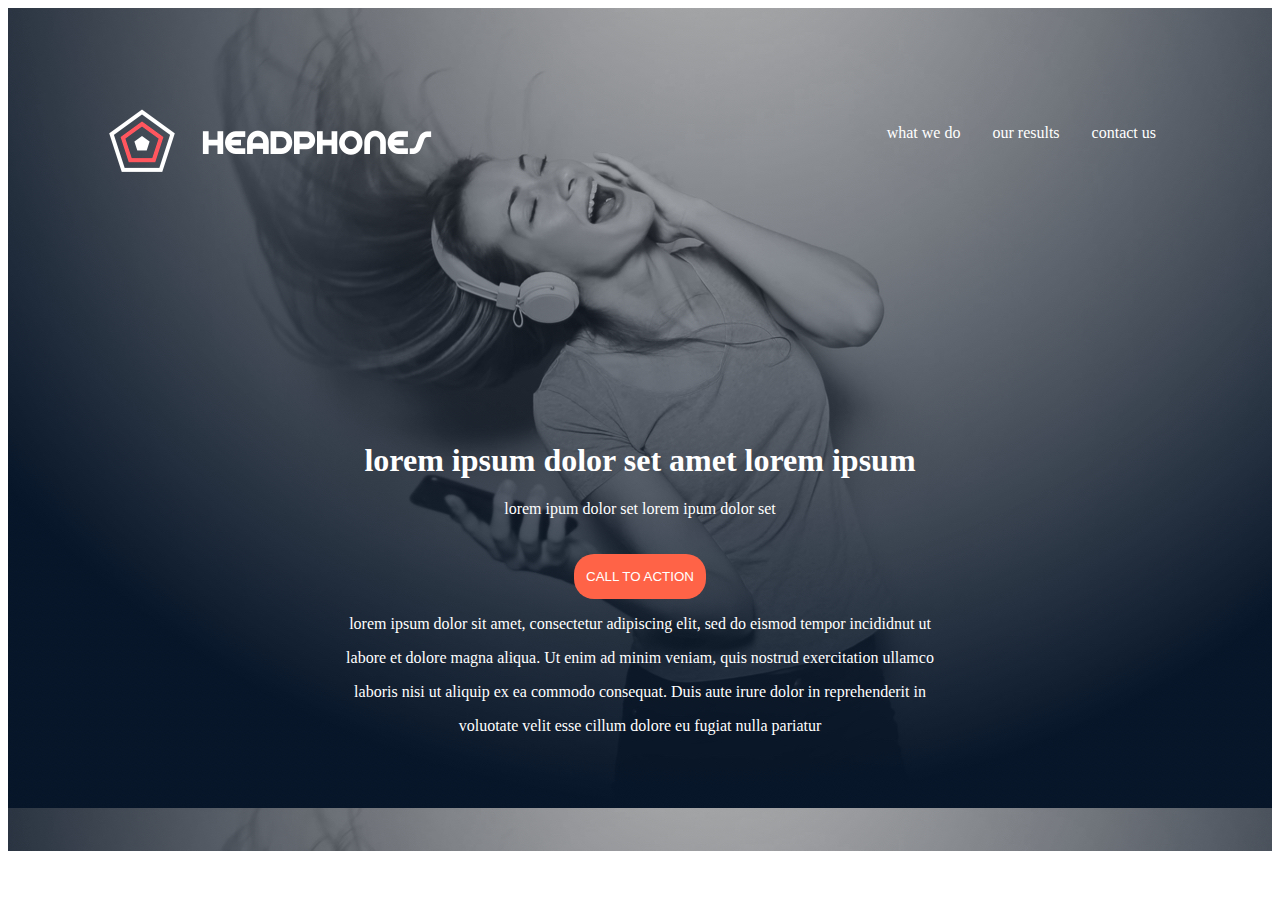
<file: headphones/0-index.html>
<!DOCTYPE html>
<html lang="en">
  <head>
    <meta charset="UTF-8" />
    <meta name="viewport" content="width=device-width, initial-scale=1.0" />
    <title>Document</title>
    <link rel="stylesheet" type="text/css" href="0-styles.css" />
  </head>
  <body>
    <main>
      <div class="head">
        <header>
          <nav>
            <img id="logo" src="./images/logo_headphones.png" alt="logo" />
            <ul>
              <li><a href="#">what we do</a></li>
              <li><a href="#">our results</a></li>
              <li><a href="#">contact us</a></li>
            </ul>
          </nav>
        </header>
        <section class="first-section">
          <div>
            <h1>lorem ipsum dolor set amet lorem ipsum</h1>
            <p>lorem ipum dolor set lorem ipum dolor set</p>
            <button class="action-btn">CALL TO ACTION</button>
            <p>
              lorem ipsum dolor sit amet, consectetur adipiscing elit, sed do
              eismod tempor incididnut ut
            </p>
            <p>
              labore et dolore magna aliqua. Ut enim ad minim veniam, quis
              nostrud exercitation ullamco
            </p>
            <p>
              laboris nisi ut aliquip ex ea commodo consequat. Duis aute irure
              dolor in reprehenderit in
            </p>
            <p>voluotate velit esse cillum dolore eu fugiat nulla pariatur</p>
          </div>
        </section>
      </div>
    </main>
  </body>
</html>
</file>
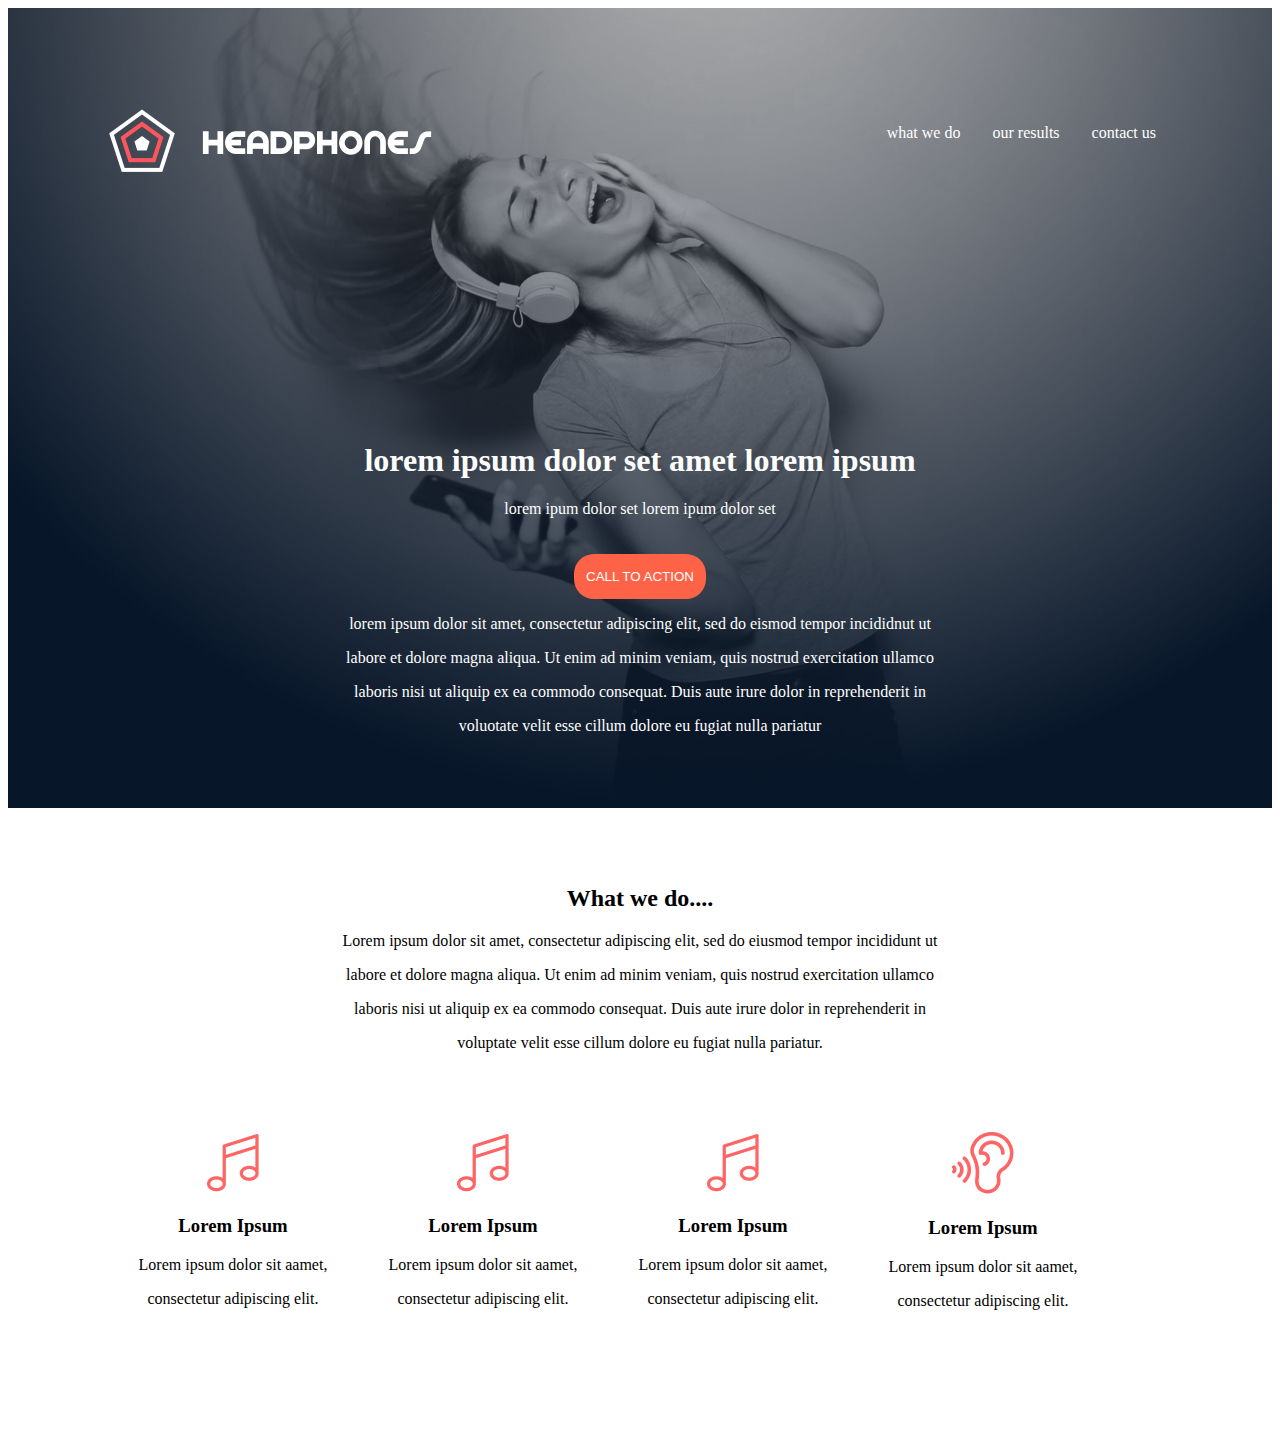
<file: headphones/1-index.html>
<!DOCTYPE html>
<html lang="en">
  <head>
    <meta charset="UTF-8" />
    <meta name="viewport" content="width=device-width, initial-scale=1.0" />
    <title>Document</title>
    <link rel="stylesheet" type="text/css" href="1-styles.css" />
  </head>
  <body>
    <main>
      <div class="head">
        <header>
          <nav>
            <img id="logo" src="./images/logo_headphones.png" alt="logo" />
            <ul>
              <li><a href="#">what we do</a></li>
              <li><a href="#">our results</a></li>
              <li><a href="#">contact us</a></li>
            </ul>
          </nav>
        </header>
        <section class="first-section">
          <div>
            <h1>lorem ipsum dolor set amet lorem ipsum</h1>
            <p>lorem ipum dolor set lorem ipum dolor set</p>
            <button class="action-btn">CALL TO ACTION</button>
            <p>
              lorem ipsum dolor sit amet, consectetur adipiscing elit, sed do
              eismod tempor incididnut ut
            </p>
            <p>
              labore et dolore magna aliqua. Ut enim ad minim veniam, quis
              nostrud exercitation ullamco
            </p>
            <p>
              laboris nisi ut aliquip ex ea commodo consequat. Duis aute irure
              dolor in reprehenderit in
            </p>
            <p>voluotate velit esse cillum dolore eu fugiat nulla pariatur</p>
          </div>
        </section>
        <section class="second-section">
          <h2>What we do....</h2>
          <div class="second-text">
            <p>
              Lorem ipsum dolor sit amet, consectetur adipiscing elit, sed do
              eiusmod tempor incididunt ut
            </p>
            <p>
              labore et dolore magna aliqua. Ut enim ad minim veniam, quis
              nostrud exercitation ullamco
            </p>
            <p>
              laboris nisi ut aliquip ex ea commodo consequat. Duis aute irure
              dolor in reprehenderit in
            </p>
            <p>voluptate velit esse cillum dolore eu fugiat nulla pariatur.</p>
          </div>
          <div class="second-image">
            <div>
              <img src="./images/music.png" />
              <h3>Lorem Ipsum</h3>
              <p>Lorem ipsum dolor sit aamet,</p>
              <p>consectetur adipiscing elit.</p>
            </div>
            <div>
              <img src="./images/music.png" />
              <h3>Lorem Ipsum</h3>
              <p>Lorem ipsum dolor sit aamet,</p>
              <p>consectetur adipiscing elit.</p>
            </div>
            <div>
              <img src="./images/music.png" />
              <h3>Lorem Ipsum</h3>
              <p>Lorem ipsum dolor sit aamet,</p>
              <p>consectetur adipiscing elit.</p>
            </div>
            <div>
              <img src="./images/hearing.png" />
              <h3>Lorem Ipsum</h3>
              <p>Lorem ipsum dolor sit aamet,</p>
              <p>consectetur adipiscing elit.</p>
            </div>
          </div>
        </section>
      </div>
    </main>
  </body>
</html>
</file>
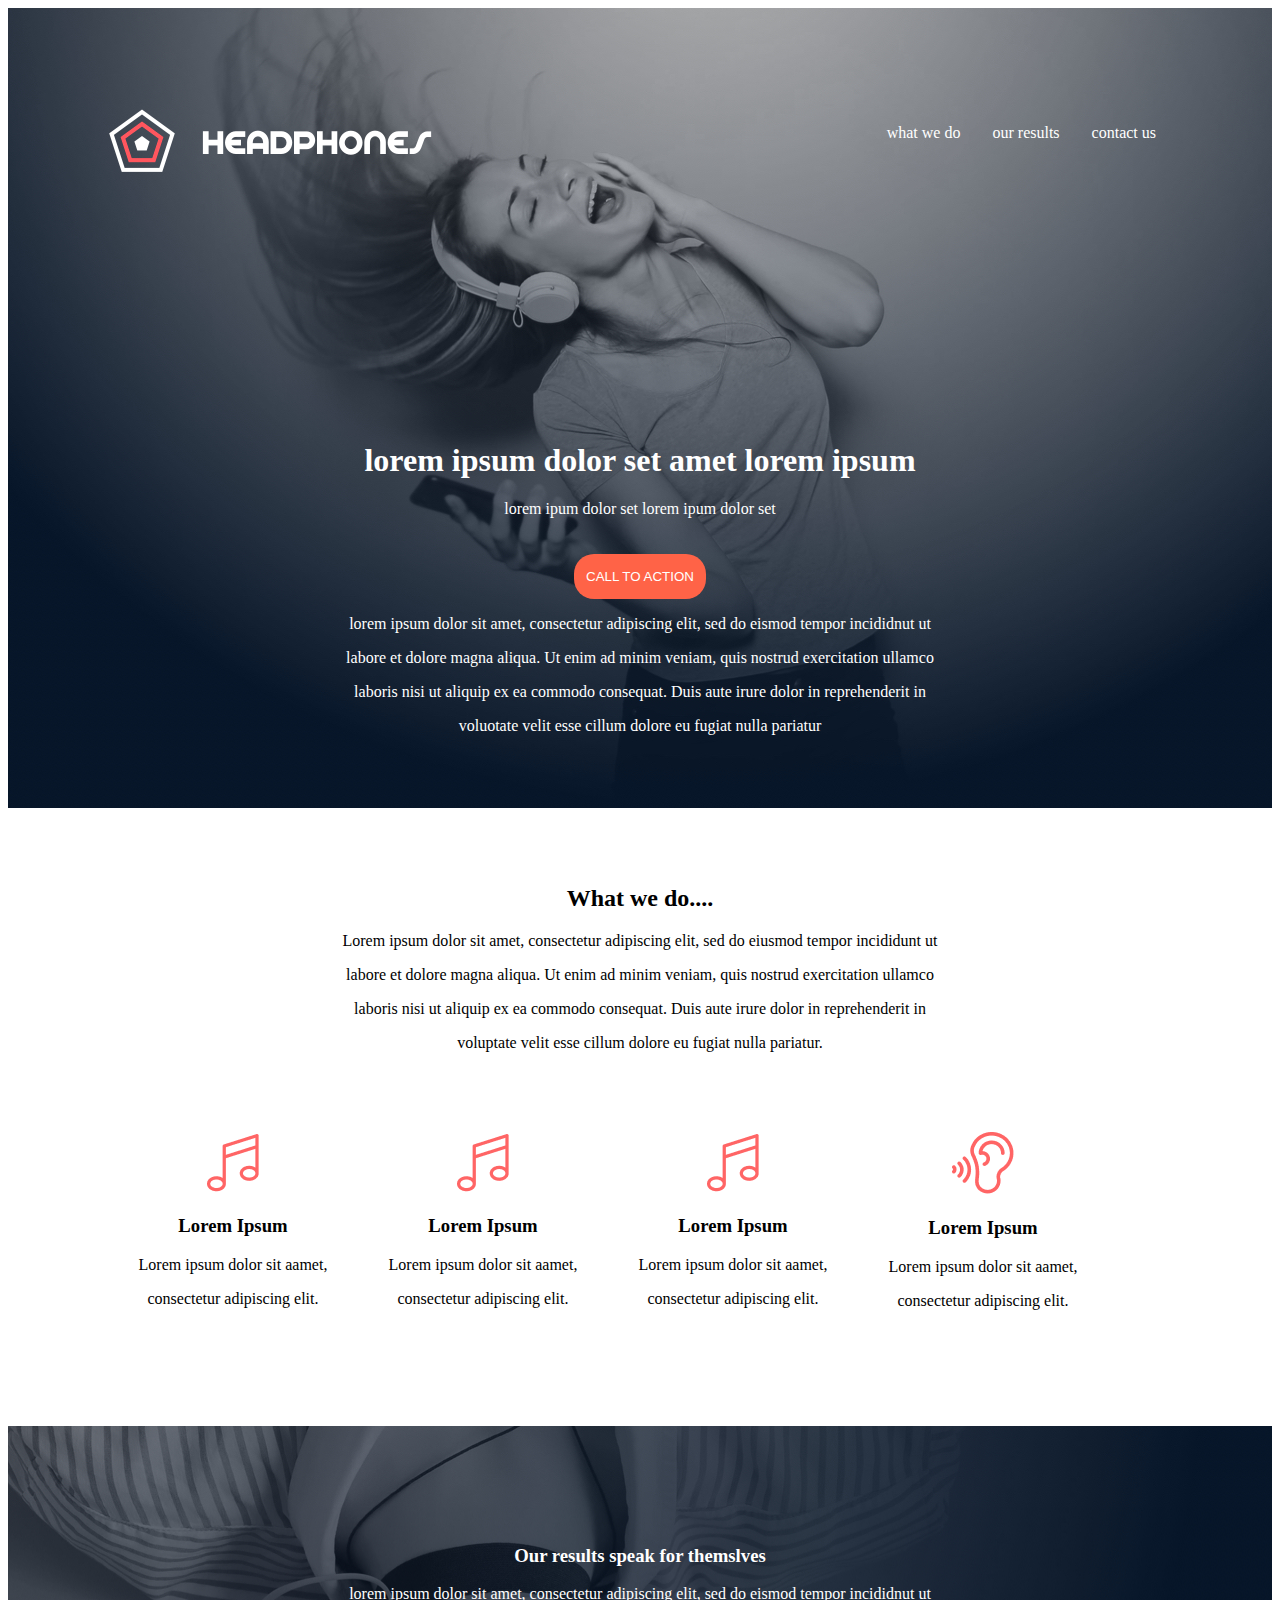
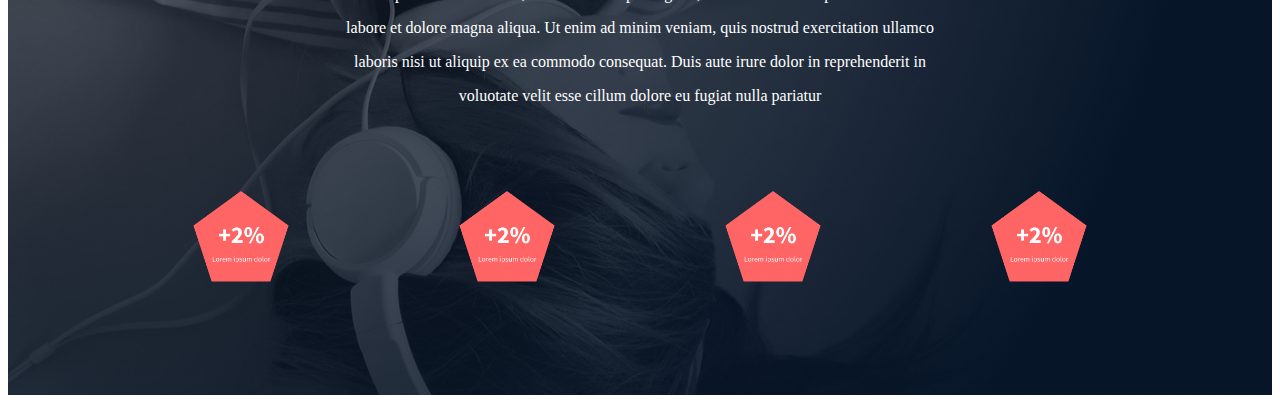
<file: headphones/2-index.html>
<!DOCTYPE html>
<html lang="en">
  <head>
    <meta charset="UTF-8" />
    <meta name="viewport" content="width=device-width, initial-scale=1.0" />
    <title>Document</title>
    <link rel="stylesheet" type="text/css" href="2-styles.css" />
  </head>
  <body>
    <main>
      <div class="head">
        <header>
          <nav>
            <img id="logo" src="./images/logo_headphones.png" alt="logo" />
            <ul>
              <li><a href="#">what we do</a></li>
              <li><a href="#">our results</a></li>
              <li><a href="#">contact us</a></li>
            </ul>
          </nav>
        </header>
        <section class="first-section">
          <div>
            <h1>lorem ipsum dolor set amet lorem ipsum</h1>
            <p>lorem ipum dolor set lorem ipum dolor set</p>
            <button class="action-btn">CALL TO ACTION</button>
            <p>
              lorem ipsum dolor sit amet, consectetur adipiscing elit, sed do
              eismod tempor incididnut ut
            </p>
            <p>
              labore et dolore magna aliqua. Ut enim ad minim veniam, quis
              nostrud exercitation ullamco
            </p>
            <p>
              laboris nisi ut aliquip ex ea commodo consequat. Duis aute irure
              dolor in reprehenderit in
            </p>
            <p>voluotate velit esse cillum dolore eu fugiat nulla pariatur</p>
          </div>
        </section>
        <section class="second-section">
          <h2>What we do....</h2>
          <div class="second-text">
            <p>
              Lorem ipsum dolor sit amet, consectetur adipiscing elit, sed do
              eiusmod tempor incididunt ut
            </p>
            <p>
              labore et dolore magna aliqua. Ut enim ad minim veniam, quis
              nostrud exercitation ullamco
            </p>
            <p>
              laboris nisi ut aliquip ex ea commodo consequat. Duis aute irure
              dolor in reprehenderit in
            </p>
            <p>voluptate velit esse cillum dolore eu fugiat nulla pariatur.</p>
          </div>
          <div class="second-image">
            <div>
              <img src="./images/music.png" />
              <h3>Lorem Ipsum</h3>
              <p>Lorem ipsum dolor sit aamet,</p>
              <p>consectetur adipiscing elit.</p>
            </div>
            <div>
              <img src="./images/music.png" />
              <h3>Lorem Ipsum</h3>
              <p>Lorem ipsum dolor sit aamet,</p>
              <p>consectetur adipiscing elit.</p>
            </div>
            <div>
              <img src="./images/music.png" />
              <h3>Lorem Ipsum</h3>
              <p>Lorem ipsum dolor sit aamet,</p>
              <p>consectetur adipiscing elit.</p>
            </div>
            <div>
              <img src="./images/hearing.png" />
              <h3>Lorem Ipsum</h3>
              <p>Lorem ipsum dolor sit aamet,</p>
              <p>consectetur adipiscing elit.</p>
            </div>
          </div>
        </section>
      </div>
      <section class="third-section">
        <h3>Our results speak for themslves</h3>
        <div class="third-text">
          <p>
            lorem ipsum dolor sit amet, consectetur adipiscing elit, sed do
            eismod tempor incididnut ut
          </p>
          <p>
            labore et dolore magna aliqua. Ut enim ad minim veniam, quis nostrud
            exercitation ullamco
          </p>
          <p>
            laboris nisi ut aliquip ex ea commodo consequat. Duis aute irure
            dolor in reprehenderit in
          </p>
          <p>voluotate velit esse cillum dolore eu fugiat nulla pariatur</p>
        </div>

        <div class="third">
          <div>
            <img src="./images/dot_1.png" alt="" />
          </div>
          <div>
            <img src="./images/dot_1.png" alt="" />
          </div>
          <div>
            <img src="./images/dot_1.png" alt="" />
          </div>
          <div>
            <img src="./images/dot_1.png" alt="" />
          </div>
        </div>
      </section>
    </main>
  </body>
</html>
</file>
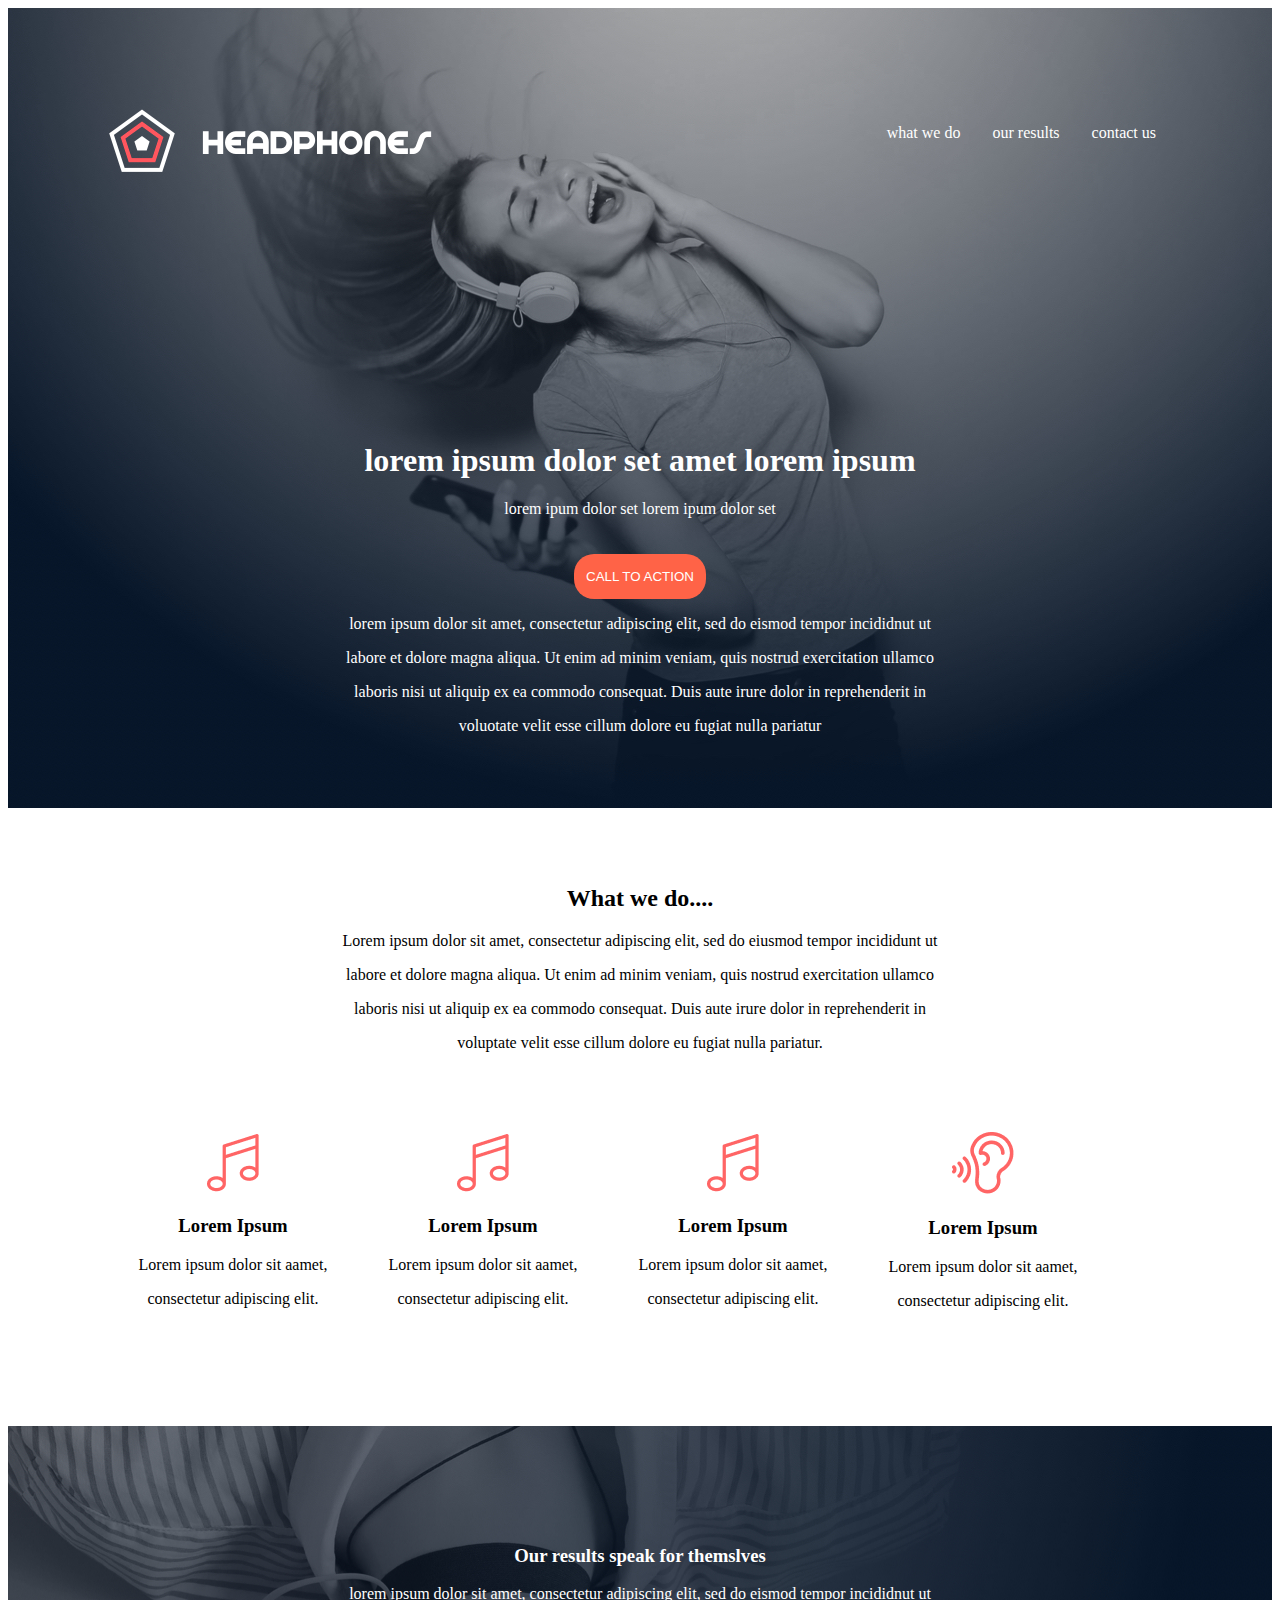
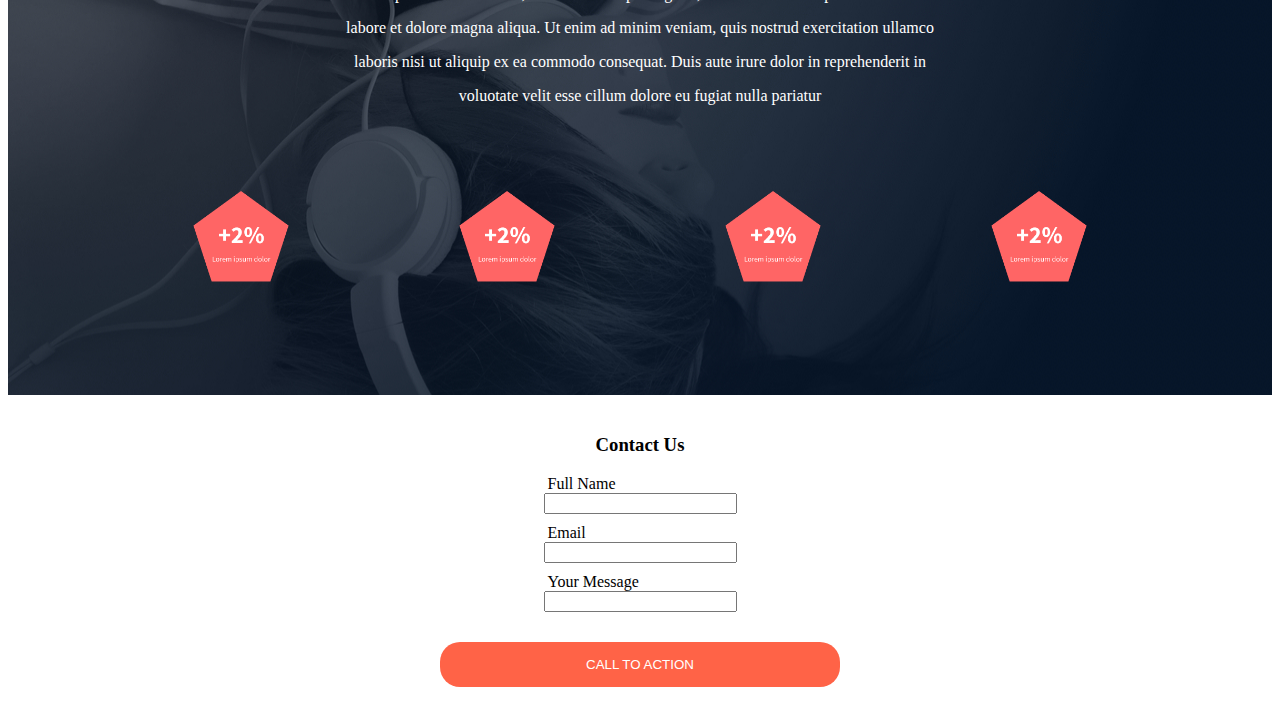
<file: headphones/3-index.html>
<!DOCTYPE html>
<html lang="en">
  <head>
    <meta charset="UTF-8" />
    <meta name="viewport" content="width=device-width, initial-scale=1.0" />
    <title>Document</title>
    <link rel="stylesheet" type="text/css" href="3-styles.css" />
  </head>
  <body>
    <main>
      <div class="head">
        <header>
          <nav>
            <img id="logo" src="./images/logo_headphones.png" alt="logo" />
            <ul>
              <li><a href="#">what we do</a></li>
              <li><a href="#">our results</a></li>
              <li><a href="#">contact us</a></li>
            </ul>
          </nav>
        </header>
        <section class="first-section">
          <div>
            <h1>lorem ipsum dolor set amet lorem ipsum</h1>
            <p>lorem ipum dolor set lorem ipum dolor set</p>
            <button class="action-btn">CALL TO ACTION</button>
            <p>
              lorem ipsum dolor sit amet, consectetur adipiscing elit, sed do
              eismod tempor incididnut ut
            </p>
            <p>
              labore et dolore magna aliqua. Ut enim ad minim veniam, quis
              nostrud exercitation ullamco
            </p>
            <p>
              laboris nisi ut aliquip ex ea commodo consequat. Duis aute irure
              dolor in reprehenderit in
            </p>
            <p>voluotate velit esse cillum dolore eu fugiat nulla pariatur</p>
          </div>
        </section>
        <section class="second-section">
          <h2>What we do....</h2>
          <div class="second-text">
            <p>
              Lorem ipsum dolor sit amet, consectetur adipiscing elit, sed do
              eiusmod tempor incididunt ut
            </p>
            <p>
              labore et dolore magna aliqua. Ut enim ad minim veniam, quis
              nostrud exercitation ullamco
            </p>
            <p>
              laboris nisi ut aliquip ex ea commodo consequat. Duis aute irure
              dolor in reprehenderit in
            </p>
            <p>voluptate velit esse cillum dolore eu fugiat nulla pariatur.</p>
          </div>
          <div class="second-image">
            <div>
              <img src="./images/music.png" />
              <h3>Lorem Ipsum</h3>
              <p>Lorem ipsum dolor sit aamet,</p>
              <p>consectetur adipiscing elit.</p>
            </div>
            <div>
              <img src="./images/music.png" />
              <h3>Lorem Ipsum</h3>
              <p>Lorem ipsum dolor sit aamet,</p>
              <p>consectetur adipiscing elit.</p>
            </div>
            <div>
              <img src="./images/music.png" />
              <h3>Lorem Ipsum</h3>
              <p>Lorem ipsum dolor sit aamet,</p>
              <p>consectetur adipiscing elit.</p>
            </div>
            <div>
              <img src="./images/hearing.png" />
              <h3>Lorem Ipsum</h3>
              <p>Lorem ipsum dolor sit aamet,</p>
              <p>consectetur adipiscing elit.</p>
            </div>
          </div>
        </section>
      </div>
      <section class="third-section">
        <h3>Our results speak for themslves</h3>
        <div class="third-text">
          <p>
            lorem ipsum dolor sit amet, consectetur adipiscing elit, sed do
            eismod tempor incididnut ut
          </p>
          <p>
            labore et dolore magna aliqua. Ut enim ad minim veniam, quis nostrud
            exercitation ullamco
          </p>
          <p>
            laboris nisi ut aliquip ex ea commodo consequat. Duis aute irure
            dolor in reprehenderit in
          </p>
          <p>voluotate velit esse cillum dolore eu fugiat nulla pariatur</p>
        </div>

        <div class="third">
          <div>
            <img src="./images/dot_1.png" alt="" />
          </div>
          <div>
            <img src="./images/dot_1.png" alt="" />
          </div>
          <div>
            <img src="./images/dot_1.png" alt="" />
          </div>
          <div>
            <img src="./images/dot_1.png" alt="" />
          </div>
        </div>
      </section>
      <section class="fourth-section">
        <form action="submit" method="POST">
          <h3>Contact Us</h3>
          <div>
            <label for="fullname">Full Name</label>
            <input type="text" id="fullname" name="fullname" required />
          </div>
          <div>
            <label for="email">Email</label>
            <input type="email" id="email" name="email" required />
          </div>
          <div>
            <label for="yourmessage">Your Message</label>
            <input
              type="yourmessage"
              id="yourmessage"
              name="yourmessage"
              required
            />
          </div>
          <button class="action-btn">CALL TO ACTION</button>
        </form>
      </section>
    </main>
  </body>
</html>
</file>
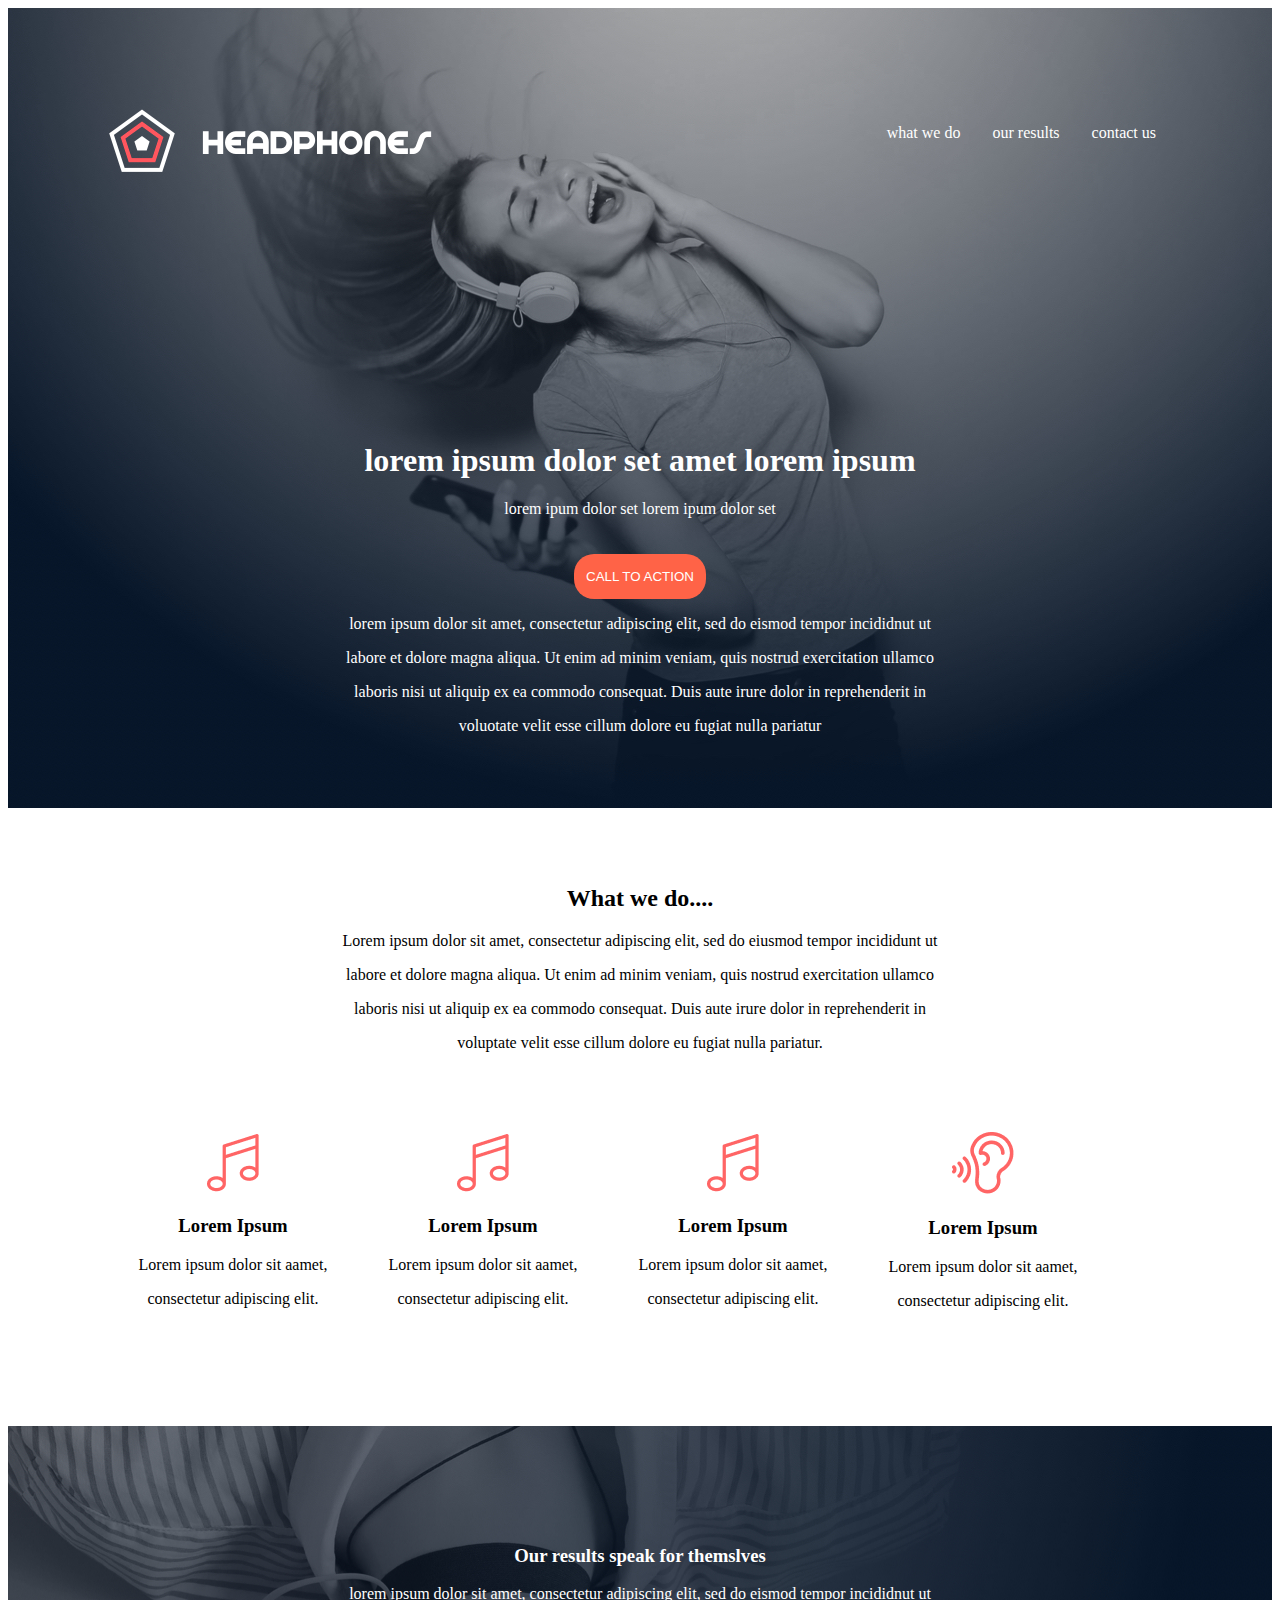
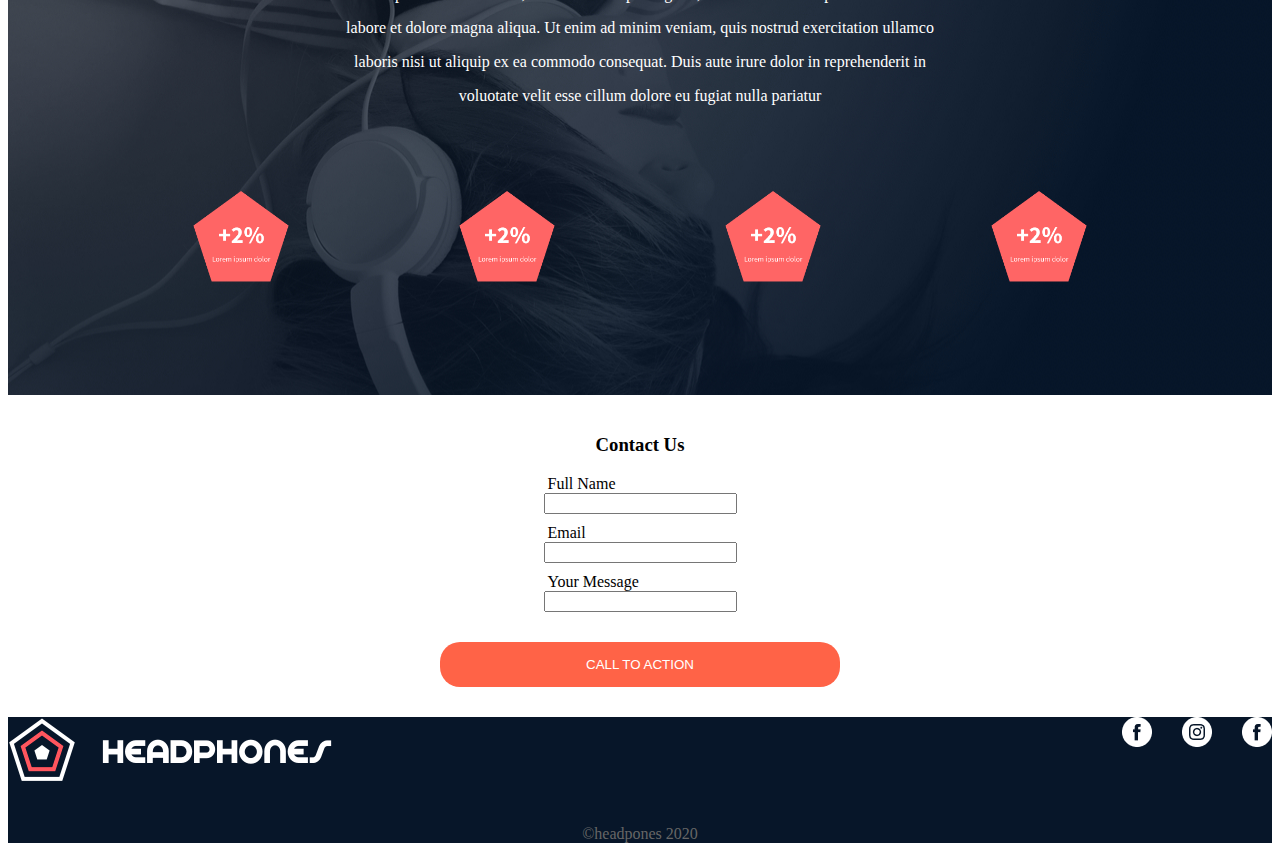
<file: headphones/4-index.html>
<!DOCTYPE html>
<html lang="en">
  <head>
    <meta charset="UTF-8" />
    <meta name="viewport" content="width=device-width, initial-scale=1.0" />
    <title>Document</title>
    <link rel="stylesheet" type="text/css" href="4-styles.css" />
  </head>
  <body>
    <main>
      <div class="head">
        <header>
          <nav>
            <img id="logo" src="./images/logo_headphones.png" alt="logo" />
            <ul>
              <li><a href="#">what we do</a></li>
              <li><a href="#">our results</a></li>
              <li><a href="#">contact us</a></li>
            </ul>
          </nav>
        </header>
        <section class="first-section">
          <div>
            <h1>lorem ipsum dolor set amet lorem ipsum</h1>
            <p>lorem ipum dolor set lorem ipum dolor set</p>
            <button class="action-btn">CALL TO ACTION</button>
            <p>
              lorem ipsum dolor sit amet, consectetur adipiscing elit, sed do
              eismod tempor incididnut ut
            </p>
            <p>
              labore et dolore magna aliqua. Ut enim ad minim veniam, quis
              nostrud exercitation ullamco
            </p>
            <p>
              laboris nisi ut aliquip ex ea commodo consequat. Duis aute irure
              dolor in reprehenderit in
            </p>
            <p>voluotate velit esse cillum dolore eu fugiat nulla pariatur</p>
          </div>
        </section>
        <section class="second-section">
          <h2>What we do....</h2>
          <div class="second-text">
            <p>
              Lorem ipsum dolor sit amet, consectetur adipiscing elit, sed do
              eiusmod tempor incididunt ut
            </p>
            <p>
              labore et dolore magna aliqua. Ut enim ad minim veniam, quis
              nostrud exercitation ullamco
            </p>
            <p>
              laboris nisi ut aliquip ex ea commodo consequat. Duis aute irure
              dolor in reprehenderit in
            </p>
            <p>voluptate velit esse cillum dolore eu fugiat nulla pariatur.</p>
          </div>
          <div class="second-image">
            <div>
              <img src="./images/music.png" />
              <h3>Lorem Ipsum</h3>
              <p>Lorem ipsum dolor sit aamet,</p>
              <p>consectetur adipiscing elit.</p>
            </div>
            <div>
              <img src="./images/music.png" />
              <h3>Lorem Ipsum</h3>
              <p>Lorem ipsum dolor sit aamet,</p>
              <p>consectetur adipiscing elit.</p>
            </div>
            <div>
              <img src="./images/music.png" />
              <h3>Lorem Ipsum</h3>
              <p>Lorem ipsum dolor sit aamet,</p>
              <p>consectetur adipiscing elit.</p>
            </div>
            <div>
              <img src="./images/hearing.png" />
              <h3>Lorem Ipsum</h3>
              <p>Lorem ipsum dolor sit aamet,</p>
              <p>consectetur adipiscing elit.</p>
            </div>
          </div>
        </section>
      </div>
      <section class="third-section">
        <h3>Our results speak for themslves</h3>
        <div class="third-text">
          <p>
            lorem ipsum dolor sit amet, consectetur adipiscing elit, sed do
            eismod tempor incididnut ut
          </p>
          <p>
            labore et dolore magna aliqua. Ut enim ad minim veniam, quis nostrud
            exercitation ullamco
          </p>
          <p>
            laboris nisi ut aliquip ex ea commodo consequat. Duis aute irure
            dolor in reprehenderit in
          </p>
          <p>voluotate velit esse cillum dolore eu fugiat nulla pariatur</p>
        </div>

        <div class="third">
          <div>
            <img src="./images/dot_1.png" alt="" />
          </div>
          <div>
            <img src="./images/dot_1.png" alt="" />
          </div>
          <div>
            <img src="./images/dot_1.png" alt="" />
          </div>
          <div>
            <img src="./images/dot_1.png" alt="" />
          </div>
        </div>
      </section>
      <section class="fourth-section">
        <form action="submit" method="POST">
          <h3>Contact Us</h3>
          <div>
            <label for="fullname">Full Name</label>
            <input type="text" id="fullname" name="fullname" required />
          </div>
          <div>
            <label for="email">Email</label>
            <input type="email" id="email" name="email" required />
          </div>
          <div>
            <label for="yourmessage">Your Message</label>
            <input
              type="yourmessage"
              id="yourmessage"
              name="yourmessage"
              required
            />
          </div>
          <button class="action-btn">CALL TO ACTION</button>
        </form>
      </section>
    </main>
    <footer>
      <section class="fifth-section">
        <div>
          <img src="images/logo_headphones.png" alt="logo" />
          <div class="social-media">
            <i><img src="./images/Facebook_White.png" alt="" /></i>
            <i><img src="./images/Instagram_White.png" alt="" /></i>
            <i><img src="./images/Facebook_White.png" alt="" /></i>
          </div>
        </div>
        <p>©headpones 2020</p>
      </section>
    </footer>
  </body>
</html>
</file>
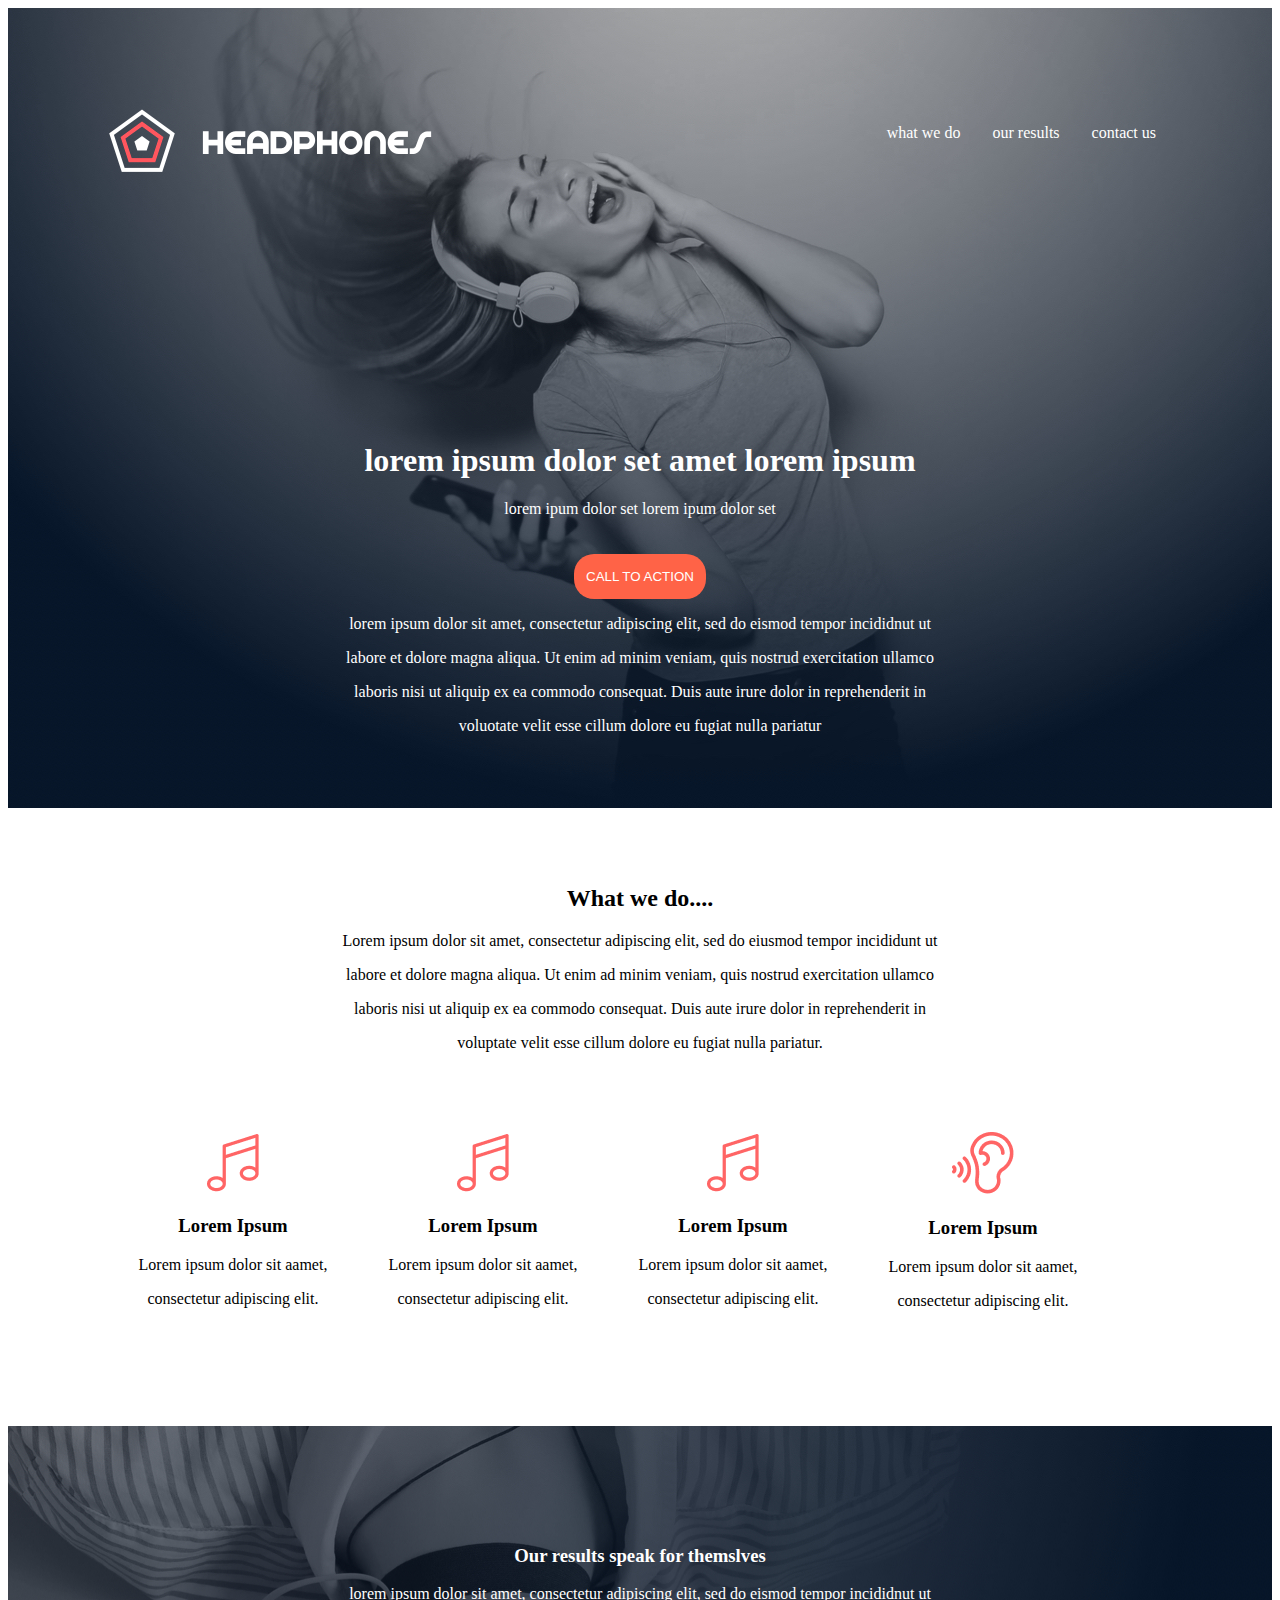
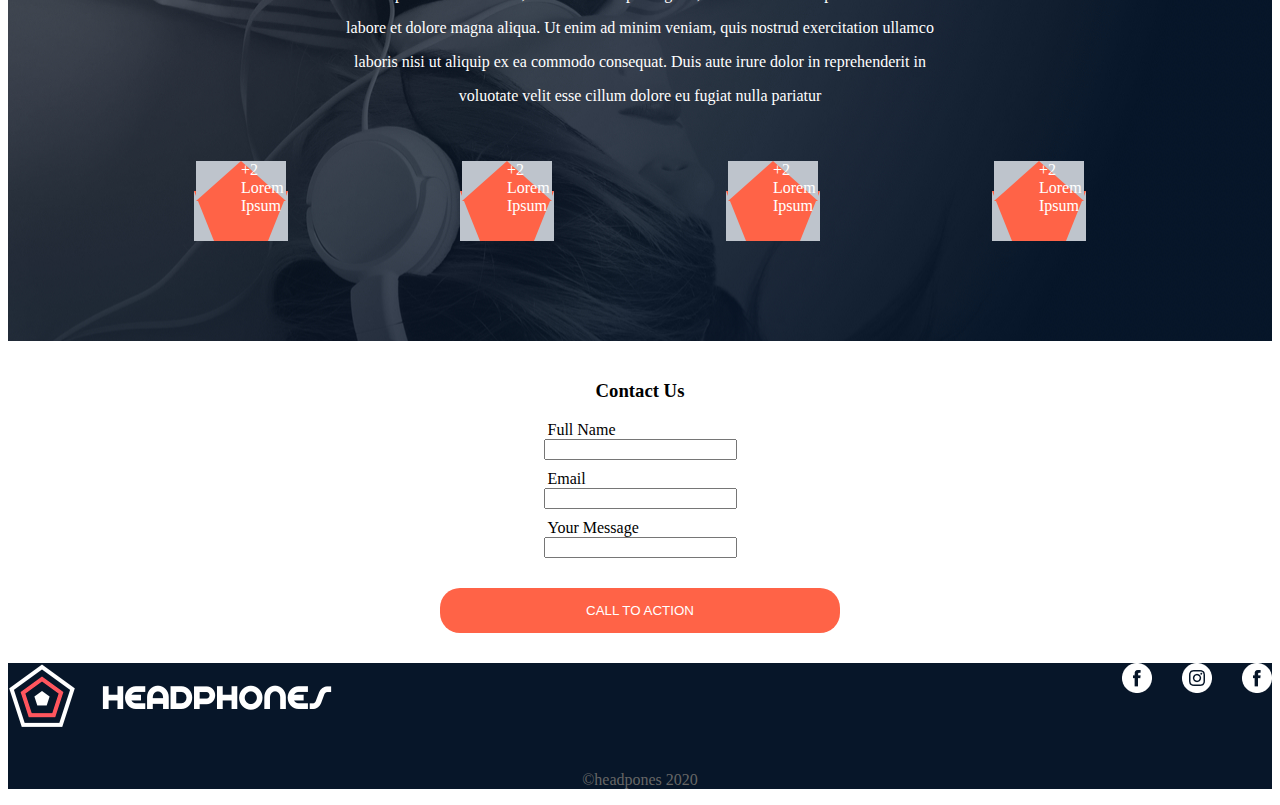
<file: headphones/6-index.html>
<!DOCTYPE html>
<html lang="en">
  <head>
    <meta charset="UTF-8" />
    <meta name="viewport" content="width=device-width, initial-scale=1.0" />
    <title>Document</title>
    <link rel="stylesheet" type="text/css" href="6-styles.css" />
  </head>
  <body>
    <main>
      <div class="head">
        <header>
          <nav>
            <img id="logo" src="./images/logo_headphones.png" alt="logo" />
            <ul>
              <li><a href="#">what we do</a></li>
              <li><a href="#">our results</a></li>
              <li><a href="#">contact us</a></li>
            </ul>
          </nav>
        </header>
        <section class="first-section">
          <div>
            <h1>lorem ipsum dolor set amet lorem ipsum</h1>
            <p>lorem ipum dolor set lorem ipum dolor set</p>
            <button class="action-btn">CALL TO ACTION</button>
            <p>
              lorem ipsum dolor sit amet, consectetur adipiscing elit, sed do
              eismod tempor incididnut ut
            </p>
            <p>
              labore et dolore magna aliqua. Ut enim ad minim veniam, quis
              nostrud exercitation ullamco
            </p>
            <p>
              laboris nisi ut aliquip ex ea commodo consequat. Duis aute irure
              dolor in reprehenderit in
            </p>
            <p>voluotate velit esse cillum dolore eu fugiat nulla pariatur</p>
          </div>
        </section>
        <section class="second-section">
          <h2>What we do....</h2>
          <div class="second-text">
            <p>
              Lorem ipsum dolor sit amet, consectetur adipiscing elit, sed do
              eiusmod tempor incididunt ut
            </p>
            <p>
              labore et dolore magna aliqua. Ut enim ad minim veniam, quis
              nostrud exercitation ullamco
            </p>
            <p>
              laboris nisi ut aliquip ex ea commodo consequat. Duis aute irure
              dolor in reprehenderit in
            </p>
            <p>voluptate velit esse cillum dolore eu fugiat nulla pariatur.</p>
          </div>
          <div class="second-image">
            <div>
              <img src="./images/music.png" />
              <h3>Lorem Ipsum</h3>
              <p>Lorem ipsum dolor sit aamet,</p>
              <p>consectetur adipiscing elit.</p>
            </div>
            <div>
              <img src="./images/music.png" />
              <h3>Lorem Ipsum</h3>
              <p>Lorem ipsum dolor sit aamet,</p>
              <p>consectetur adipiscing elit.</p>
            </div>
            <div>
              <img src="./images/music.png" />
              <h3>Lorem Ipsum</h3>
              <p>Lorem ipsum dolor sit aamet,</p>
              <p>consectetur adipiscing elit.</p>
            </div>
            <div>
              <img src="./images/hearing.png" />
              <h3>Lorem Ipsum</h3>
              <p>Lorem ipsum dolor sit aamet,</p>
              <p>consectetur adipiscing elit.</p>
            </div>
          </div>
        </section>
      </div>
      <section class="third-section">
        <h3>Our results speak for themslves</h3>
        <div class="third-text">
          <p>
            lorem ipsum dolor sit amet, consectetur adipiscing elit, sed do
            eismod tempor incididnut ut
          </p>
          <p>
            labore et dolore magna aliqua. Ut enim ad minim veniam, quis nostrud
            exercitation ullamco
          </p>
          <p>
            laboris nisi ut aliquip ex ea commodo consequat. Duis aute irure
            dolor in reprehenderit in
          </p>
          <p>voluotate velit esse cillum dolore eu fugiat nulla pariatur</p>
        </div>
        <div class="pent-sect">
          <div class="pentagon"></div>
          <div class="pentagon"></div>
          <div class="pentagon"></div>
          <div class="pentagon"></div>
        </div>
      </section>
      <section class="fourth-section">
        <form action="submit" method="POST">
          <h3>Contact Us</h3>
          <div>
            <label for="fullname">Full Name</label>
            <input type="text" id="fullname" name="fullname" required />
          </div>
          <div>
            <label for="email">Email</label>
            <input type="email" id="email" name="email" required />
          </div>
          <div>
            <label for="yourmessage">Your Message</label>
            <input
              type="yourmessage"
              id="yourmessage"
              name="yourmessage"
              required
            />
          </div>
          <button class="action-btn">CALL TO ACTION</button>
        </form>
      </section>
    </main>
    <footer>
      <section class="fifth-section">
        <div>
          <img src="images/logo_headphones.png" alt="logo" />
          <div class="social-media">
            <i><img src="./images/Facebook_White.png" alt="" /></i>
            <i><img src="./images/Instagram_White.png" alt="" /></i>
            <i><img src="./images/Facebook_White.png" alt="" /></i>
          </div>
        </div>
        <p>©headpones 2020</p>
      </section>
    </footer>
  </body>
</html>
</file>
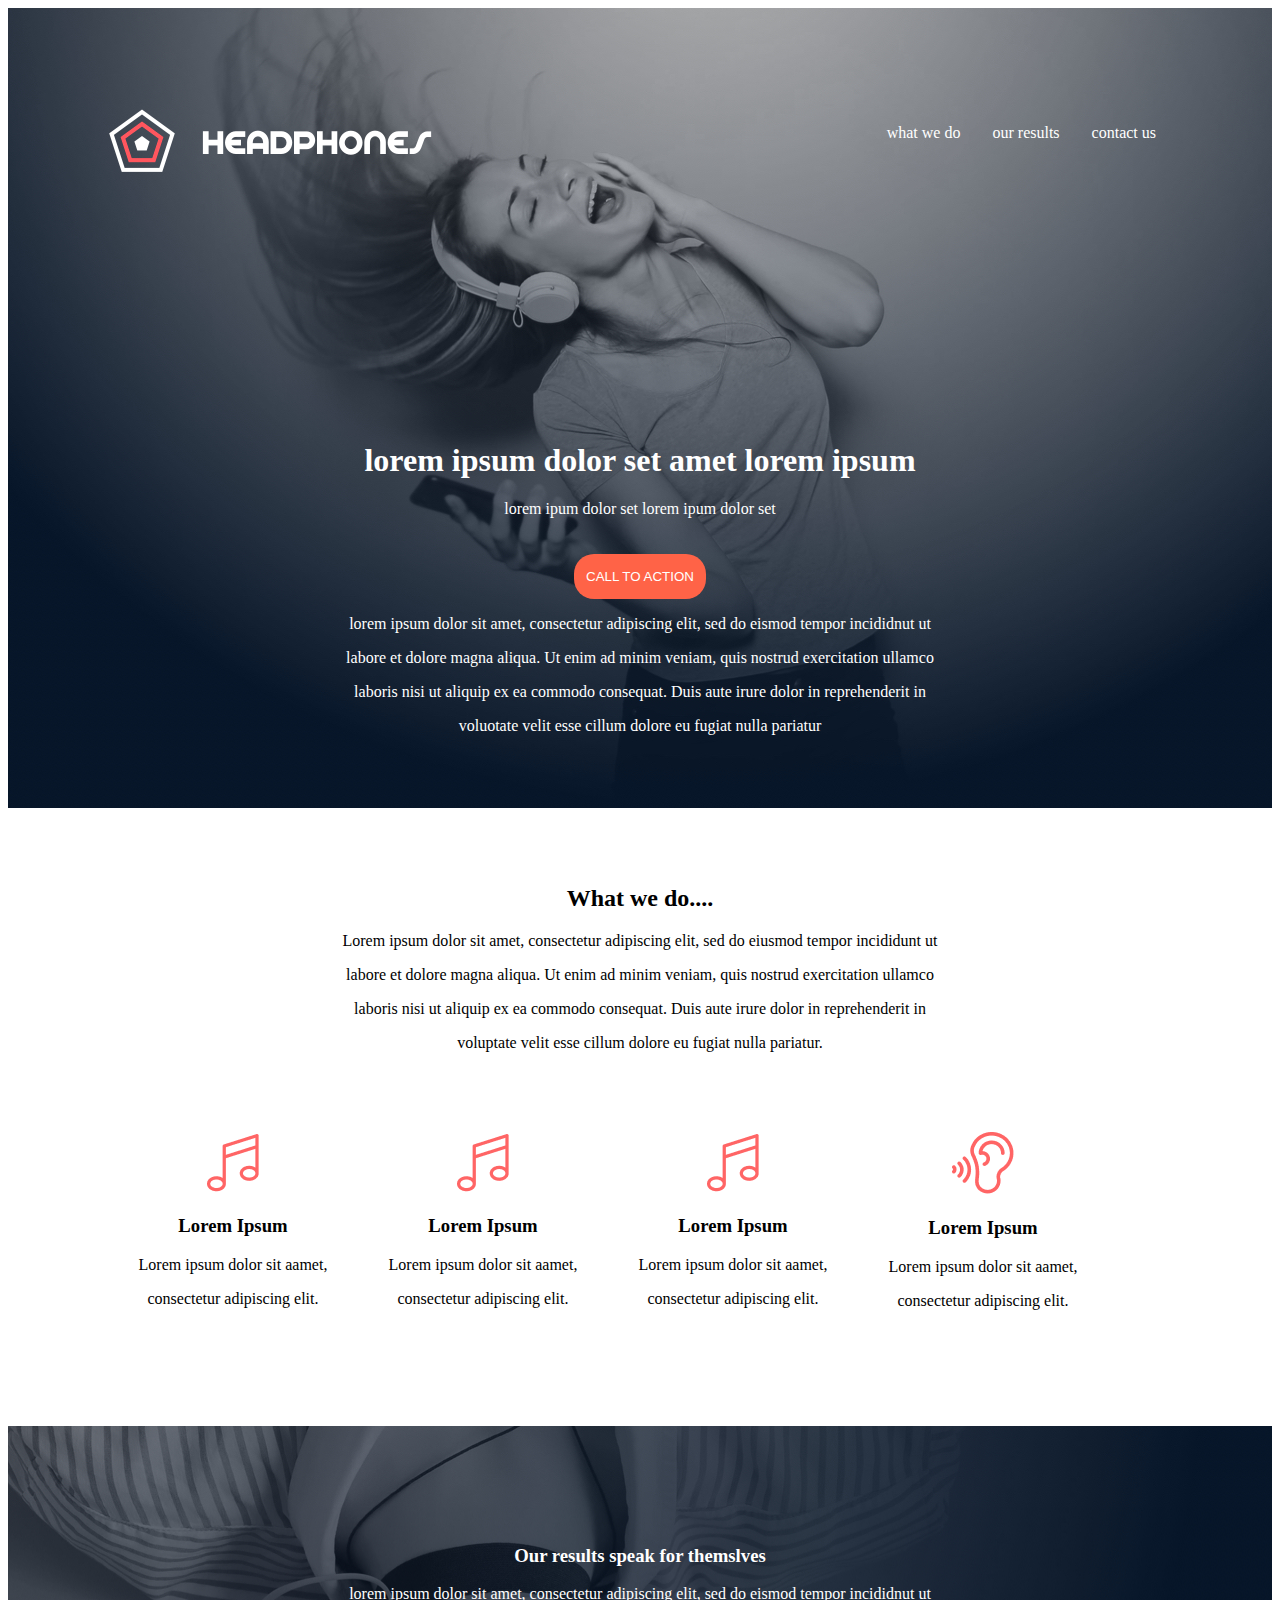
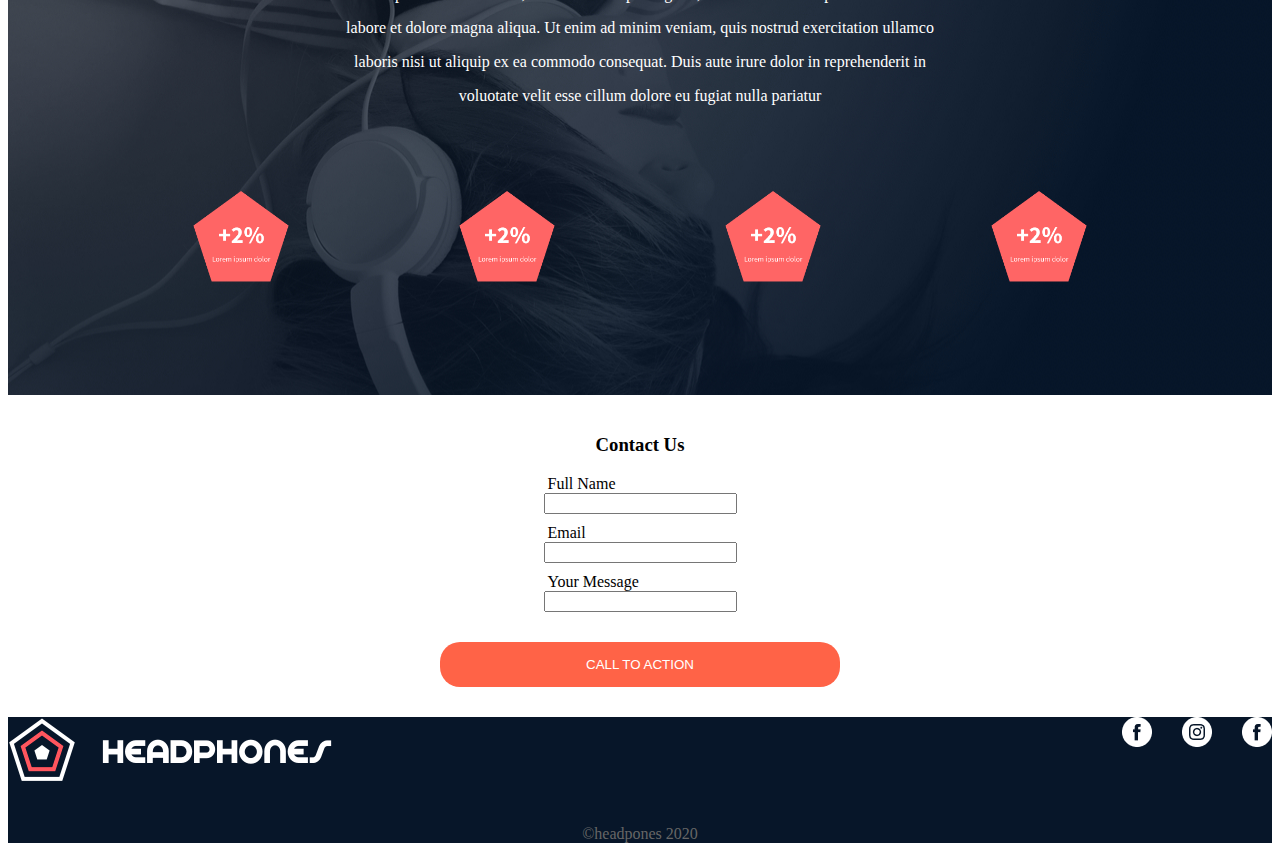
<file: headphones/7-index.html>
<!DOCTYPE html>
<html lang="en">
  <head>
    <meta charset="UTF-8" />
    <meta name="viewport" content="width=device-width, initial-scale=1.0" />
    <title>Document</title>
    <link rel="stylesheet" type="text/css" href="7-styles.css" />
  </head>
  <body>
    <main>
      <div class="head">
        <header>
          <nav>
            <img id="logo" src="./images/logo_headphones.png" alt="logo" />
            <ul>
              <li><a href="#">what we do</a></li>
              <li><a href="#">our results</a></li>
              <li><a href="#">contact us</a></li>
            </ul>
          </nav>
        </header>
        <section class="first-section">
          <div>
            <h1>lorem ipsum dolor set amet lorem ipsum</h1>
            <p>lorem ipum dolor set lorem ipum dolor set</p>
            <button class="action-btn">CALL TO ACTION</button>
            <p>
              lorem ipsum dolor sit amet, consectetur adipiscing elit, sed do
              eismod tempor incididnut ut
            </p>
            <p>
              labore et dolore magna aliqua. Ut enim ad minim veniam, quis
              nostrud exercitation ullamco
            </p>
            <p>
              laboris nisi ut aliquip ex ea commodo consequat. Duis aute irure
              dolor in reprehenderit in
            </p>
            <p>voluotate velit esse cillum dolore eu fugiat nulla pariatur</p>
          </div>
        </section>
        <section class="second-section">
          <h2>What we do....</h2>
          <div class="second-text">
            <p>
              Lorem ipsum dolor sit amet, consectetur adipiscing elit, sed do
              eiusmod tempor incididunt ut
            </p>
            <p>
              labore et dolore magna aliqua. Ut enim ad minim veniam, quis
              nostrud exercitation ullamco
            </p>
            <p>
              laboris nisi ut aliquip ex ea commodo consequat. Duis aute irure
              dolor in reprehenderit in
            </p>
            <p>voluptate velit esse cillum dolore eu fugiat nulla pariatur.</p>
          </div>
          <div class="second-image">
            <div>
              <img src="./images/music.png" />
              <h3>Lorem Ipsum</h3>
              <p>Lorem ipsum dolor sit aamet,</p>
              <p>consectetur adipiscing elit.</p>
            </div>
            <div>
              <img src="./images/music.png" />
              <h3>Lorem Ipsum</h3>
              <p>Lorem ipsum dolor sit aamet,</p>
              <p>consectetur adipiscing elit.</p>
            </div>
            <div>
              <img src="./images/music.png" />
              <h3>Lorem Ipsum</h3>
              <p>Lorem ipsum dolor sit aamet,</p>
              <p>consectetur adipiscing elit.</p>
            </div>
            <div>
              <img src="./images/hearing.png" />
              <h3>Lorem Ipsum</h3>
              <p>Lorem ipsum dolor sit aamet,</p>
              <p>consectetur adipiscing elit.</p>
            </div>
          </div>
        </section>
      </div>
      <section class="third-section">
        <h3>Our results speak for themslves</h3>
        <div class="third-text">
          <p>
            lorem ipsum dolor sit amet, consectetur adipiscing elit, sed do
            eismod tempor incididnut ut
          </p>
          <p>
            labore et dolore magna aliqua. Ut enim ad minim veniam, quis nostrud
            exercitation ullamco
          </p>
          <p>
            laboris nisi ut aliquip ex ea commodo consequat. Duis aute irure
            dolor in reprehenderit in
          </p>
          <p>voluotate velit esse cillum dolore eu fugiat nulla pariatur</p>
        </div>

        <div class="third">
          <div>
            <img src="./images/dot_1.png" alt="" />
          </div>
          <div>
            <img src="./images/dot_1.png" alt="" />
          </div>
          <div>
            <img src="./images/dot_1.png" alt="" />
          </div>
          <div>
            <img src="./images/dot_1.png" alt="" />
          </div>
        </div>
      </section>
      <section class="fourth-section">
        <form action="submit" method="POST">
          <h3>Contact Us</h3>
          <div>
            <label for="fullname">Full Name</label>
            <input type="text" id="fullname" name="fullname" required />
          </div>
          <div>
            <label for="email">Email</label>
            <input type="email" id="email" name="email" required />
          </div>
          <div>
            <label for="yourmessage">Your Message</label>
            <input
              type="yourmessage"
              id="yourmessage"
              name="yourmessage"
              required
            />
          </div>
          <button class="action-btn">CALL TO ACTION</button>
        </form>
      </section>
    </main>
    <footer>
      <section class="fifth-section">
        <div>
          <img src="images/logo_headphones.png" alt="logo" />
          <div class="social-media">
            <i><img src="./images/Facebook_White.png" alt="" /></i>
            <i><img src="./images/Instagram_White.png" alt="" /></i>
            <i><img src="./images/Facebook_White.png" alt="" /></i>
          </div>
        </div>
        <p>©headpones 2020</p>
      </section>
    </footer>
  </body>
</html>
</file>
<file: headphones/0-styles.css>
.head {
  background-image: url("./images/headphones_hero_1.jpg");
  padding: 100px 100px;
}

.first-section {
  text-align: center;
  color: white;
  margin-top: 270px; /* Added margin to create space between header and section */
  width: 100%;
  max-width: 1200px;
}

nav ul {
  display: flex;
  flex-direction: row;
  list-style-type: none;
}

nav a {
  color: white;
  text-align: right;
  padding: 14px 16px;
  text-decoration: none;
}
nav {
  display: flex;
  justify-content: space-between;
}

#logo {
  object-fit: contain;
}
.action-btn {
  color: white;
  background-color: tomato;
  padding: 15px 12px;
  border-radius: 20px;
  margin-top: 20px;
  border: 0;
}
</file>
<file: headphones/1-styles.css>
.head {
  background-image: url("./images/headphones_hero_1.jpg");
  padding: 100px 100px;
  background-repeat: no-repeat;
}

.first-section {
  text-align: center;
  color: white;
  margin-top: 270px; /* Added margin to create space between header and section */
  width: 100%;
  max-width: 1200px;
}

nav ul {
  display: flex;
  flex-direction: row;
  list-style-type: none;
}

nav a {
  color: white;
  text-align: right;
  padding: 14px 16px;
  text-decoration: none;
}
nav {
  display: flex;
  justify-content: space-between;
}

#logo {
  object-fit: contain;
}
.action-btn {
  color: white;
  background-color: tomato;
  padding: 15px 12px;
  border-radius: 20px;
  margin-top: 20px;
  border: 0;
}
.second-section h2 {
  text-align: center;
  margin-top: 150px;
}
.second-text {
  text-align: center;
}
.second-image {
  display: flex;
  align-items: center;
  justify-content: space-around;
  text-align: center;
}

.second-image {
  width: 1000px;
  margin-top: 80px;
}
</file>
<file: headphones/2-styles.css>
.head {
  background-image: url("./images/headphones_hero_1.jpg");
  padding: 100px 100px;
  background-repeat: no-repeat;
}

.first-section {
  text-align: center;
  color: white;
  margin-top: 270px; /* Added margin to create space between header and section */
  width: 100%;
  max-width: 1200px;
}

nav ul {
  display: flex;
  flex-direction: row;
  list-style-type: none;
}

nav a {
  color: white;
  text-align: right;
  padding: 14px 16px;
  text-decoration: none;
}
nav {
  display: flex;
  justify-content: space-between;
}

#logo {
  object-fit: contain;
}
.action-btn {
  color: white;
  background-color: tomato;
  padding: 15px 12px;
  border-radius: 20px;
  margin-top: 20px;
  border: 0;
}
.second-section h2 {
  text-align: center;
  margin-top: 150px;
}
.second-text {
  text-align: center;
}
.second-image {
  display: flex;
  align-items: center;
  justify-content: space-around;
  text-align: center;
}

.second-image {
  width: 1000px;
  margin-top: 80px;
}
.third-section h3 {
  text-align: center;
  color: white;
}
.third-section {
  color: white;
}
.third-section {
  background-image: url("./images/headphones_hero_2.jpg");
  padding: 100px 100px;
  background-repeat: no-repeat;
}
.third img {
  width: 100px;
  height: auto;
  max-width: 100%;
  margin-top: 70px;
}
.third-text {
  text-align: center;
}
.third div {
  width: 200%;
}
.third {
  display: flex;
  align-items: center;
  justify-content: space-around;
  color: white;
  text-align: center;
}
</file>
<file: headphones/3-styles.css>
.head {
  background-image: url("./images/headphones_hero_1.jpg");
  padding: 100px 100px;
  background-repeat: no-repeat;
}

.first-section {
  text-align: center;
  color: white;
  margin-top: 270px; /* Added margin to create space between header and section */
  width: 100%;
  max-width: 1200px;
}

nav ul {
  display: flex;
  flex-direction: row;
  list-style-type: none;
}

nav a {
  color: white;
  text-align: right;
  padding: 14px 16px;
  text-decoration: none;
}
nav {
  display: flex;
  justify-content: space-between;
}

#logo {
  object-fit: contain;
}
.action-btn {
  color: white;
  background-color: tomato;
  padding: 15px 12px;
  border-radius: 20px;
  margin-top: 20px;
  border: 0;
}
.second-section h2 {
  text-align: center;
  margin-top: 150px;
}
.second-text {
  text-align: center;
}
.second-image {
  display: flex;
  align-items: center;
  justify-content: space-around;
  text-align: center;
}

.second-image {
  width: 1000px;
  margin-top: 80px;
}
.third-section h3 {
  text-align: center;
  color: white;
}
.third-section {
  color: white;
}
.third-section {
  background-image: url("./images/headphones_hero_2.jpg");
  padding: 100px 100px;
  background-repeat: no-repeat;
}
.third img {
  width: 100px;
  height: auto;
  max-width: 100%;
  margin-top: 70px;
}
.third-text {
  text-align: center;
}
.third div {
  width: 200%;
}
.third {
  display: flex;
  align-items: center;
  justify-content: space-around;
  color: white;
  text-align: center;
}

.fourth-section {
  text-align: center;
}
.fourth-section label {
  width: 10%;
  text-align: left; /* Align labels to the left */
}

.fourth-section input,
.fourth-section button {
  width: 50%; /* Make inputs and buttons take full width */
  margin-bottom: 10px; /* Add space between form elements */
}
.fourth-section {
  display: flex;
  flex-direction: column;
  align-items: center;
  justify-content: center;
  text-align: center;
  padding: 20px; /* Adjust padding as needed */
}

.fourth-section form {
  display: flex;
  flex-direction: column;
  align-items: center;
  width: 40%; /* Make the form width 100% */
  max-width: 400px; /* Add a max-width to control the form width */
}

.fourth-section label {
  width: 100%;
  text-align: left; /* Align labels to the left */
}

.fourth-section input,
.fourth-section button {
  width: 100%; /* Make inputs and buttons take full width */
  margin-bottom: 10px; /* Add space between form elements */
}

.fourth-section div {
  flex: 1;
  display: flex;
  flex-direction: column;
  align-items: center;
  justify-content: center;
}
</file>
<file: headphones/4-styles.css>
.head {
  background-image: url("./images/headphones_hero_1.jpg");
  padding: 100px 100px;
  background-repeat: no-repeat;
}

.first-section {
  text-align: center;
  color: white;
  margin-top: 270px; /* Added margin to create space between header and section */
  width: 100%;
  max-width: 1200px;
}

nav ul {
  display: flex;
  flex-direction: row;
  list-style-type: none;
}

nav a {
  color: white;
  text-align: right;
  padding: 14px 16px;
  text-decoration: none;
}
nav {
  display: flex;
  justify-content: space-between;
}

#logo {
  object-fit: contain;
}
.action-btn {
  color: white;
  background-color: tomato;
  padding: 15px 12px;
  border-radius: 20px;
  margin-top: 20px;
  border: 0;
}
.second-section h2 {
  text-align: center;
  margin-top: 150px;
}
.second-text {
  text-align: center;
}
.second-image {
  display: flex;
  align-items: center;
  justify-content: space-around;
  text-align: center;
}

.second-image {
  width: 1000px;
  margin-top: 80px;
}
.third-section h3 {
  text-align: center;
  color: white;
}
.third-section {
  color: white;
}
.third-section {
  background-image: url("./images/headphones_hero_2.jpg");
  padding: 100px 100px;
  background-repeat: no-repeat;
}
.third img {
  width: 100px;
  height: auto;
  max-width: 100%;
  margin-top: 70px;
}
.third-text {
  text-align: center;
}
.third div {
  width: 200%;
}
.third {
  display: flex;
  align-items: center;
  justify-content: space-around;
  color: white;
  text-align: center;
}

.fourth-section {
  text-align: center;
}
.fourth-section label {
  width: 10%;
  text-align: left; /* Align labels to the left */
}

.fourth-section input,
.fourth-section button {
  width: 50%; /* Make inputs and buttons take full width */
  margin-bottom: 10px; /* Add space between form elements */
}
.fourth-section {
  display: flex;
  flex-direction: column;
  align-items: center;
  justify-content: center;
  text-align: center;
  padding: 20px; /* Adjust padding as needed */
}

.fourth-section form {
  display: flex;
  flex-direction: column;
  align-items: center;
  width: 40%; /* Make the form width 100% */
  max-width: 400px; /* Add a max-width to control the form width */
}

.fourth-section label {
  width: 100%;
  text-align: left; /* Align labels to the left */
}

.fourth-section input,
.fourth-section button {
  width: 100%; /* Make inputs and buttons take full width */
  margin-bottom: 10px; /* Add space between form elements */
}

.fourth-section div {
  flex: 1;
  display: flex;
  flex-direction: column;
  align-items: center;
  justify-content: center;
}
.fifth-section {
  background-color: #071629;
}
.fifth-section p {
  margin-top: 40px;
  text-align: center;
  color: #666;
}
.social-media {
  display: flex;
  gap: 30px;
  float: right;
}
</file>
<file: headphones/6-styles.css>
.head {
  background-image: url("./images/headphones_hero_1.jpg");
  padding: 100px 100px;
  background-repeat: no-repeat;
}

.first-section {
  text-align: center;
  color: white;
  margin-top: 270px;
  width: 100%;
  max-width: 1200px;
}

nav ul {
  display: flex;
  flex-direction: row;
  list-style-type: none;
}

nav a {
  color: white;
  text-align: right;
  padding: 14px 16px;
  text-decoration: none;
}
nav {
  display: flex;
  justify-content: space-between;
}

#logo {
  object-fit: contain;
}
.action-btn {
  color: white;
  background-color: tomato;
  padding: 15px 12px;
  border-radius: 20px;
  margin-top: 20px;
  border: 0;
}
.second-section h2 {
  text-align: center;
  margin-top: 150px;
}
.second-text {
  text-align: center;
}
.second-image {
  display: flex;
  align-items: center;
  justify-content: space-around;
  text-align: center;
}

.second-image {
  width: 1000px;
  margin-top: 80px;
}
.third-section h3 {
  text-align: center;
  color: white;
}
.third-section {
  color: white;
}
.third-section {
  background-image: url("./images/headphones_hero_2.jpg");
  padding: 100px 100px;
  background-repeat: no-repeat;
}

.third-text {
  text-align: center;
}

.third {
  display: flex;
}

.fourth-section {
  text-align: center;
}
.fourth-section label {
  width: 10%;
  text-align: left;
}

.fourth-section input,
.fourth-section button {
  width: 50%;
  margin-bottom: 10px;
}
.fourth-section {
  display: flex;
  flex-direction: column;
  align-items: center;
  justify-content: center;
  text-align: center;
  padding: 20px;
}

.fourth-section form {
  display: flex;
  flex-direction: column;
  align-items: center;
  width: 40%;
  max-width: 400px;
}

.fourth-section label {
  width: 100%;
  text-align: left;
}

.fourth-section input,
.fourth-section button {
  width: 100%;
  margin-bottom: 10px;
}

.fourth-section div {
  flex: 1;
  display: flex;
  flex-direction: column;
  align-items: center;
  justify-content: center;
}
.fifth-section {
  background-color: #071629;
}
.fifth-section p {
  margin-top: 40px;
  text-align: center;
  color: #666;
}
.social-media {
  display: flex;
  gap: 30px;
  float: right;
}
.pentagon {
  position: relative;
  width: 54px;
  border-width: 50px 20px 0px;
  border-style: solid;
  border-color: transparent #bec4cc;
}
.pentagon:before {
  content: "+2 Lorem Ipsum";
  position: absolute;
  height: 0;
  width: 0px;
  top: -80px;
  left: -18px;
  border-width: 0px 45px 40px;
  border-style: solid;
  border-color: transparent #bec4cc;
  background-color: tomato;
}

.pentagon {
  margin-top: 70px;
  padding: 0;
  background-color: tomato;
}
.pent-sect {
  display: flex;
  flex-direction: row;
  justify-content: space-around;
}
</file>
<file: headphones/7-styles.css>
.head {
  background-image: url("./images/headphones_hero_1.jpg");
  padding: 100px 100px;
  background-repeat: no-repeat;
}

.first-section {
  text-align: center;
  color: white;
  margin-top: 270px;
  width: 100%;
  max-width: 1200px;
}

nav ul {
  display: flex;
  flex-direction: row;
  list-style-type: none;
}

nav a {
  color: white;
  text-align: right;
  padding: 14px 16px;
  text-decoration: none;
}

nav {
  display: flex;
  justify-content: space-between;
}

#logo {
  object-fit: contain;
}

.action-btn {
  color: white;
  background-color: tomato;
  padding: 15px 12px;
  border-radius: 20px;
  margin-top: 20px;
  border: 0;
}

.second-section h2 {
  text-align: center;
  margin-top: 150px;
}

.second-text {
  text-align: center;
}

.second-image {
  display: flex;
  align-items: center;
  justify-content: space-around;
  text-align: center;
  width: 1000px;
  margin-top: 80px;
}

.second-image div {
  transition: transform 0.3s ease, opacity 0.3s ease;
}

.second-image div:hover {
  transform: scale(1.1) rotate(5deg);
  opacity: 0.9;
}

.third-section h3 {
  text-align: center;
  color: white;
}

.third-section {
  color: white;
  background-image: url("./images/headphones_hero_2.jpg");
  padding: 100px 100px;
  background-repeat: no-repeat;
}

.third img {
  width: 100px;
  height: auto;
  max-width: 100%;
  margin-top: 70px;
}

.third-text {
  text-align: center;
}

.third div {
  width: 200%;
}

.third div img {
  transition: transform 0.3s ease, opacity 0.3s ease;
}

.third div img:hover {
  transform: scale(1.1) rotate(-5deg);
  opacity: 0.9;
}

.third {
  display: flex;
  align-items: center;
  justify-content: space-around;
  color: white;
  text-align: center;
}

.fourth-section {
  text-align: center;
}

.fourth-section label {
  width: 10%;
  text-align: left;
}

.fourth-section input,
.fourth-section button {
  width: 50%;
  margin-bottom: 10px;
}

.fourth-section {
  display: flex;
  flex-direction: column;
  align-items: center;
  justify-content: center;
  text-align: center;
  padding: 20px;
}

.fourth-section form {
  display: flex;
  flex-direction: column;
  align-items: center;
  width: 40%;
  max-width: 400px;
}

.fourth-section label {
  width: 100%;
  text-align: left;
}

.fourth-section input,
.fourth-section button {
  width: 100%;
  margin-bottom: 10px;
}

.fourth-section div {
  flex: 1;
  display: flex;
  flex-direction: column;
  align-items: center;
  justify-content: center;
}

.fifth-section {
  background-color: #071629;
}

.fifth-section p {
  margin-top: 40px;
  text-align: center;
  color: #666;
}

.social-media {
  display: flex;
  gap: 30px;
  float: right;
}

.second-image div,
.third div img {
  animation: fadeIn 1s ease-in-out;
}

@keyframes fadeIn {
  from {
    opacity: 0;
    transform: translateY(10px);
  }
  to {
    opacity: 1;
    transform: translateY(0);
  }
}
</file>
